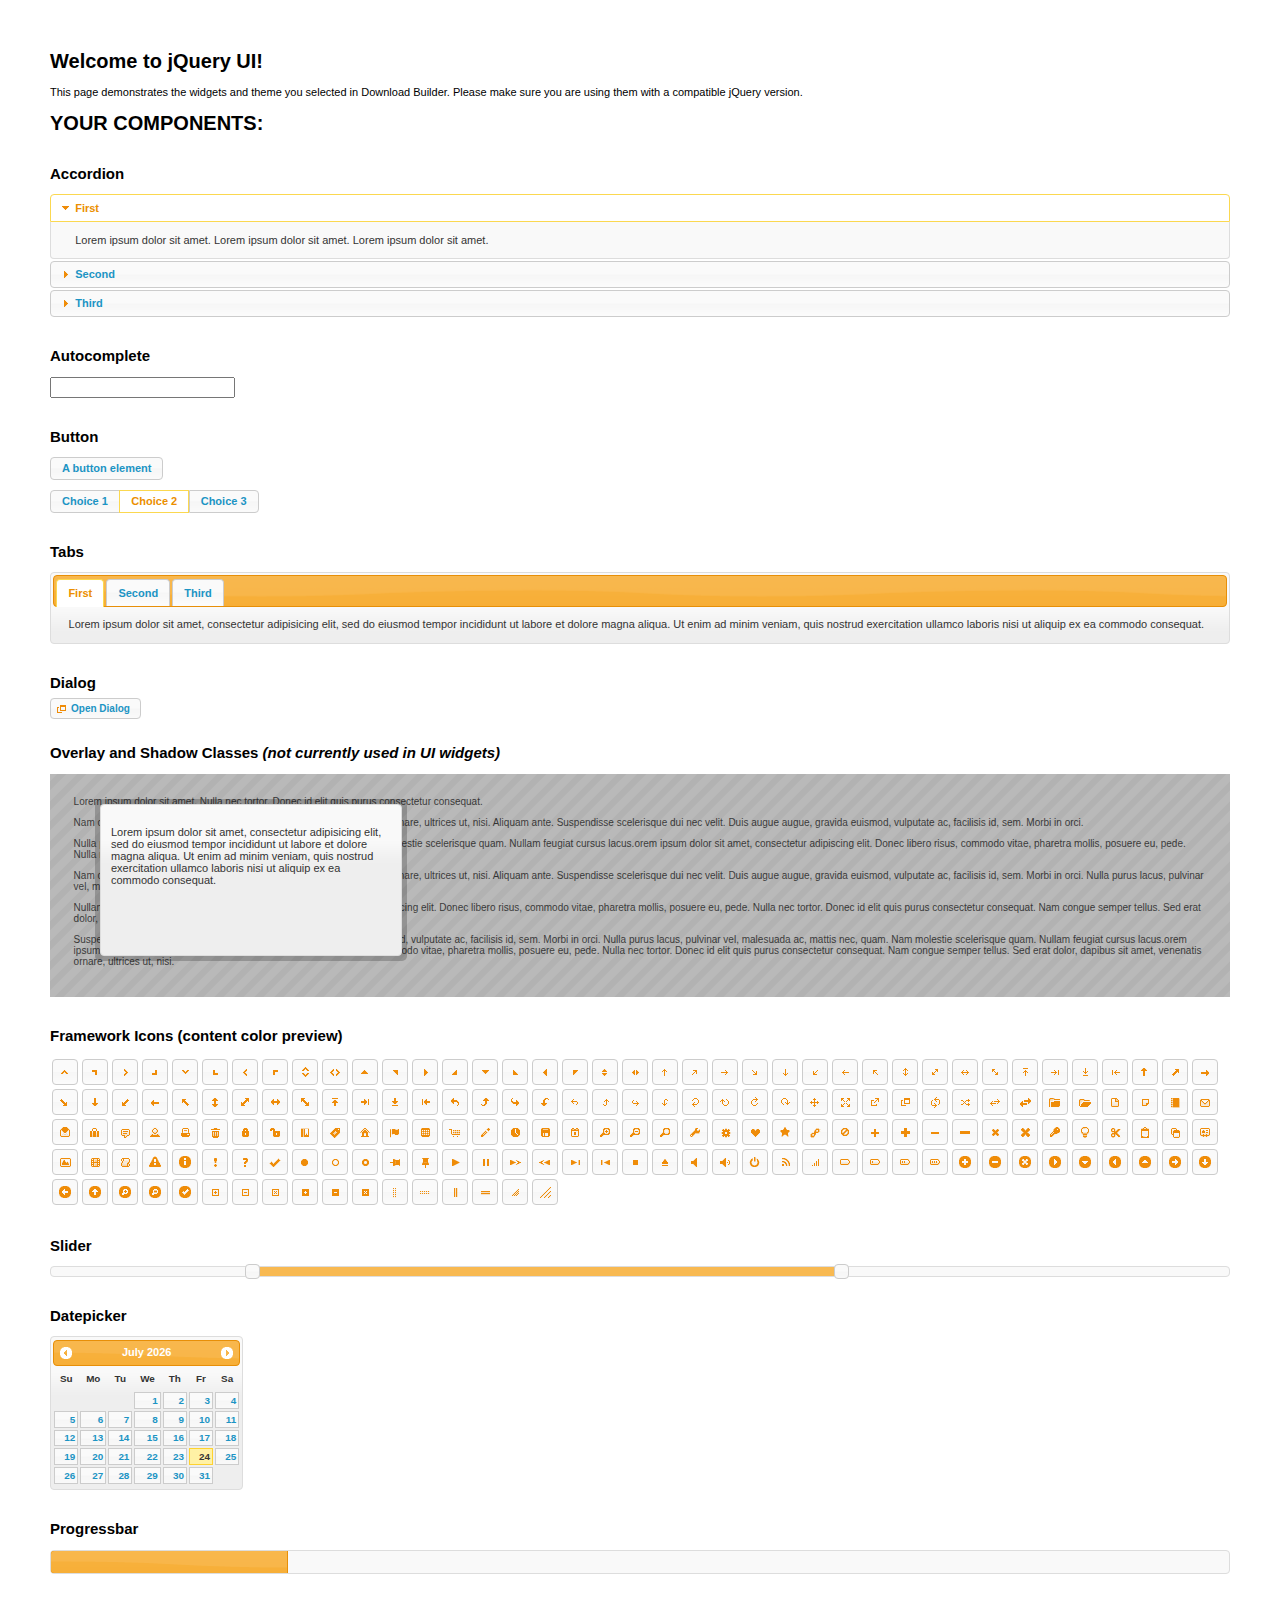
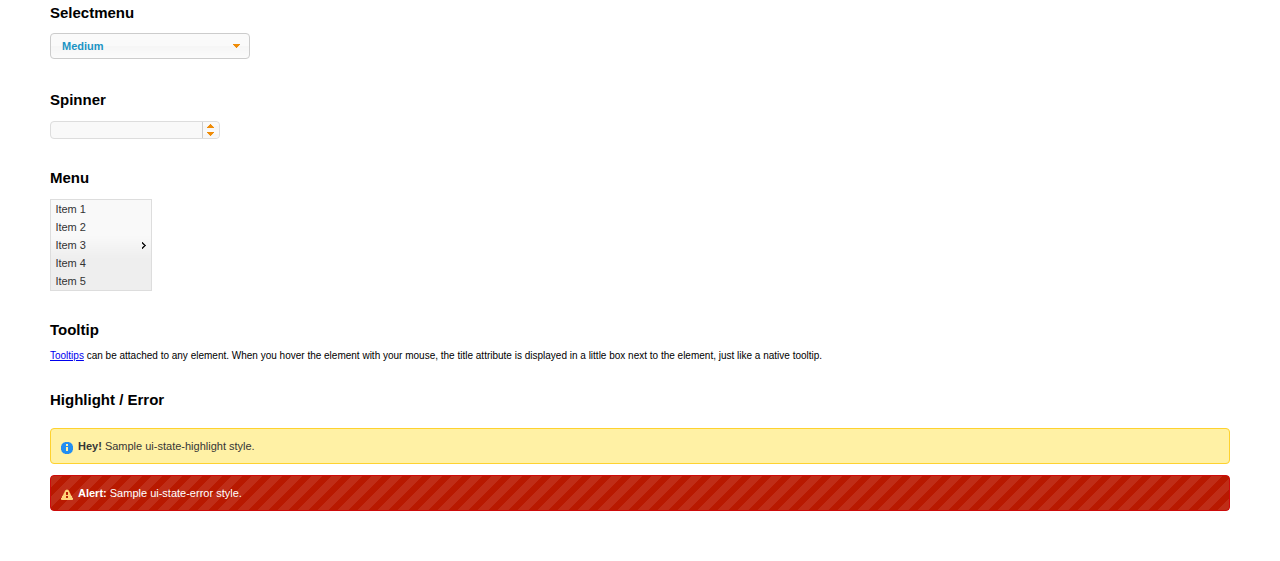
<file: myfirst/static/grappelli/jquery/ui/index.html>
<!doctype html>
<html lang="us">
<head>
	<meta charset="utf-8">
	<title>jQuery UI Example Page</title>
	<link href="jquery-ui.css" rel="stylesheet">
	<style>
	body{
		font: 62.5% "Trebuchet MS", sans-serif;
		margin: 50px;
	}
	.demoHeaders {
		margin-top: 2em;
	}
	#dialog-link {
		padding: .4em 1em .4em 20px;
		text-decoration: none;
		position: relative;
	}
	#dialog-link span.ui-icon {
		margin: 0 5px 0 0;
		position: absolute;
		left: .2em;
		top: 50%;
		margin-top: -8px;
	}
	#icons {
		margin: 0;
		padding: 0;
	}
	#icons li {
		margin: 2px;
		position: relative;
		padding: 4px 0;
		cursor: pointer;
		float: left;
		list-style: none;
	}
	#icons span.ui-icon {
		float: left;
		margin: 0 4px;
	}
	.fakewindowcontain .ui-widget-overlay {
		position: absolute;
	}
	select {
		width: 200px;
	}
	</style>
</head>
<body>

<h1>Welcome to jQuery UI!</h1>

<div class="ui-widget">
	<p>This page demonstrates the widgets and theme you selected in Download Builder. Please make sure you are using them with a compatible jQuery version.</p>
</div>

<h1>YOUR COMPONENTS:</h1>


<!-- Accordion -->
<h2 class="demoHeaders">Accordion</h2>
<div id="accordion">
	<h3>First</h3>
	<div>Lorem ipsum dolor sit amet. Lorem ipsum dolor sit amet. Lorem ipsum dolor sit amet.</div>
	<h3>Second</h3>
	<div>Phasellus mattis tincidunt nibh.</div>
	<h3>Third</h3>
	<div>Nam dui erat, auctor a, dignissim quis.</div>
</div>



<!-- Autocomplete -->
<h2 class="demoHeaders">Autocomplete</h2>
<div>
	<input id="autocomplete" title="type &quot;a&quot;">
</div>



<!-- Button -->
<h2 class="demoHeaders">Button</h2>
<button id="button">A button element</button>
<form style="margin-top: 1em;">
	<div id="radioset">
		<input type="radio" id="radio1" name="radio"><label for="radio1">Choice 1</label>
		<input type="radio" id="radio2" name="radio" checked="checked"><label for="radio2">Choice 2</label>
		<input type="radio" id="radio3" name="radio"><label for="radio3">Choice 3</label>
	</div>
</form>



<!-- Tabs -->
<h2 class="demoHeaders">Tabs</h2>
<div id="tabs">
	<ul>
		<li><a href="#tabs-1">First</a></li>
		<li><a href="#tabs-2">Second</a></li>
		<li><a href="#tabs-3">Third</a></li>
	</ul>
	<div id="tabs-1">Lorem ipsum dolor sit amet, consectetur adipisicing elit, sed do eiusmod tempor incididunt ut labore et dolore magna aliqua. Ut enim ad minim veniam, quis nostrud exercitation ullamco laboris nisi ut aliquip ex ea commodo consequat.</div>
	<div id="tabs-2">Phasellus mattis tincidunt nibh. Cras orci urna, blandit id, pretium vel, aliquet ornare, felis. Maecenas scelerisque sem non nisl. Fusce sed lorem in enim dictum bibendum.</div>
	<div id="tabs-3">Nam dui erat, auctor a, dignissim quis, sollicitudin eu, felis. Pellentesque nisi urna, interdum eget, sagittis et, consequat vestibulum, lacus. Mauris porttitor ullamcorper augue.</div>
</div>



<!-- Dialog NOTE: Dialog is not generated by UI in this demo so it can be visually styled in themeroller-->
<h2 class="demoHeaders">Dialog</h2>
<p><a href="#" id="dialog-link" class="ui-state-default ui-corner-all"><span class="ui-icon ui-icon-newwin"></span>Open Dialog</a></p>

<h2 class="demoHeaders">Overlay and Shadow Classes <em>(not currently used in UI widgets)</em></h2>
<div style="position: relative; width: 96%; height: 200px; padding:1% 2%; overflow:hidden;" class="fakewindowcontain">
	<p>Lorem ipsum dolor sit amet,  Nulla nec tortor. Donec id elit quis purus consectetur consequat. </p><p>Nam congue semper tellus. Sed erat dolor, dapibus sit amet, venenatis ornare, ultrices ut, nisi. Aliquam ante. Suspendisse scelerisque dui nec velit. Duis augue augue, gravida euismod, vulputate ac, facilisis id, sem. Morbi in orci. </p><p>Nulla purus lacus, pulvinar vel, malesuada ac, mattis nec, quam. Nam molestie scelerisque quam. Nullam feugiat cursus lacus.orem ipsum dolor sit amet, consectetur adipiscing elit. Donec libero risus, commodo vitae, pharetra mollis, posuere eu, pede. Nulla nec tortor. Donec id elit quis purus consectetur consequat. </p><p>Nam congue semper tellus. Sed erat dolor, dapibus sit amet, venenatis ornare, ultrices ut, nisi. Aliquam ante. Suspendisse scelerisque dui nec velit. Duis augue augue, gravida euismod, vulputate ac, facilisis id, sem. Morbi in orci. Nulla purus lacus, pulvinar vel, malesuada ac, mattis nec, quam. Nam molestie scelerisque quam. </p><p>Nullam feugiat cursus lacus.orem ipsum dolor sit amet, consectetur adipiscing elit. Donec libero risus, commodo vitae, pharetra mollis, posuere eu, pede. Nulla nec tortor. Donec id elit quis purus consectetur consequat. Nam congue semper tellus. Sed erat dolor, dapibus sit amet, venenatis ornare, ultrices ut, nisi. Aliquam ante. </p><p>Suspendisse scelerisque dui nec velit. Duis augue augue, gravida euismod, vulputate ac, facilisis id, sem. Morbi in orci. Nulla purus lacus, pulvinar vel, malesuada ac, mattis nec, quam. Nam molestie scelerisque quam. Nullam feugiat cursus lacus.orem ipsum dolor sit amet, consectetur adipiscing elit. Donec libero risus, commodo vitae, pharetra mollis, posuere eu, pede. Nulla nec tortor. Donec id elit quis purus consectetur consequat. Nam congue semper tellus. Sed erat dolor, dapibus sit amet, venenatis ornare, ultrices ut, nisi. </p>

	<!-- ui-dialog -->
	<div class="ui-overlay"><div class="ui-widget-overlay"></div><div class="ui-widget-shadow ui-corner-all" style="width: 302px; height: 152px; position: absolute; left: 50px; top: 30px;"></div></div>
	<div style="position: absolute; width: 280px; height: 130px;left: 50px; top: 30px; padding: 10px;" class="ui-widget ui-widget-content ui-corner-all">
		<div class="ui-dialog-content ui-widget-content" style="background: none; border: 0;">
			<p>Lorem ipsum dolor sit amet, consectetur adipisicing elit, sed do eiusmod tempor incididunt ut labore et dolore magna aliqua. Ut enim ad minim veniam, quis nostrud exercitation ullamco laboris nisi ut aliquip ex ea commodo consequat.</p>
		</div>
	</div>

</div>

<!-- ui-dialog -->
<div id="dialog" title="Dialog Title">
	<p>Lorem ipsum dolor sit amet, consectetur adipisicing elit, sed do eiusmod tempor incididunt ut labore et dolore magna aliqua. Ut enim ad minim veniam, quis nostrud exercitation ullamco laboris nisi ut aliquip ex ea commodo consequat.</p>
</div>



<h2 class="demoHeaders">Framework Icons (content color preview)</h2>
<ul id="icons" class="ui-widget ui-helper-clearfix">
	<li class="ui-state-default ui-corner-all" title=".ui-icon-carat-1-n"><span class="ui-icon ui-icon-carat-1-n"></span></li>
	<li class="ui-state-default ui-corner-all" title=".ui-icon-carat-1-ne"><span class="ui-icon ui-icon-carat-1-ne"></span></li>
	<li class="ui-state-default ui-corner-all" title=".ui-icon-carat-1-e"><span class="ui-icon ui-icon-carat-1-e"></span></li>
	<li class="ui-state-default ui-corner-all" title=".ui-icon-carat-1-se"><span class="ui-icon ui-icon-carat-1-se"></span></li>
	<li class="ui-state-default ui-corner-all" title=".ui-icon-carat-1-s"><span class="ui-icon ui-icon-carat-1-s"></span></li>
	<li class="ui-state-default ui-corner-all" title=".ui-icon-carat-1-sw"><span class="ui-icon ui-icon-carat-1-sw"></span></li>
	<li class="ui-state-default ui-corner-all" title=".ui-icon-carat-1-w"><span class="ui-icon ui-icon-carat-1-w"></span></li>
	<li class="ui-state-default ui-corner-all" title=".ui-icon-carat-1-nw"><span class="ui-icon ui-icon-carat-1-nw"></span></li>
	<li class="ui-state-default ui-corner-all" title=".ui-icon-carat-2-n-s"><span class="ui-icon ui-icon-carat-2-n-s"></span></li>
	<li class="ui-state-default ui-corner-all" title=".ui-icon-carat-2-e-w"><span class="ui-icon ui-icon-carat-2-e-w"></span></li>
	<li class="ui-state-default ui-corner-all" title=".ui-icon-triangle-1-n"><span class="ui-icon ui-icon-triangle-1-n"></span></li>
	<li class="ui-state-default ui-corner-all" title=".ui-icon-triangle-1-ne"><span class="ui-icon ui-icon-triangle-1-ne"></span></li>
	<li class="ui-state-default ui-corner-all" title=".ui-icon-triangle-1-e"><span class="ui-icon ui-icon-triangle-1-e"></span></li>
	<li class="ui-state-default ui-corner-all" title=".ui-icon-triangle-1-se"><span class="ui-icon ui-icon-triangle-1-se"></span></li>
	<li class="ui-state-default ui-corner-all" title=".ui-icon-triangle-1-s"><span class="ui-icon ui-icon-triangle-1-s"></span></li>
	<li class="ui-state-default ui-corner-all" title=".ui-icon-triangle-1-sw"><span class="ui-icon ui-icon-triangle-1-sw"></span></li>
	<li class="ui-state-default ui-corner-all" title=".ui-icon-triangle-1-w"><span class="ui-icon ui-icon-triangle-1-w"></span></li>
	<li class="ui-state-default ui-corner-all" title=".ui-icon-triangle-1-nw"><span class="ui-icon ui-icon-triangle-1-nw"></span></li>
	<li class="ui-state-default ui-corner-all" title=".ui-icon-triangle-2-n-s"><span class="ui-icon ui-icon-triangle-2-n-s"></span></li>
	<li class="ui-state-default ui-corner-all" title=".ui-icon-triangle-2-e-w"><span class="ui-icon ui-icon-triangle-2-e-w"></span></li>
	<li class="ui-state-default ui-corner-all" title=".ui-icon-arrow-1-n"><span class="ui-icon ui-icon-arrow-1-n"></span></li>
	<li class="ui-state-default ui-corner-all" title=".ui-icon-arrow-1-ne"><span class="ui-icon ui-icon-arrow-1-ne"></span></li>
	<li class="ui-state-default ui-corner-all" title=".ui-icon-arrow-1-e"><span class="ui-icon ui-icon-arrow-1-e"></span></li>
	<li class="ui-state-default ui-corner-all" title=".ui-icon-arrow-1-se"><span class="ui-icon ui-icon-arrow-1-se"></span></li>
	<li class="ui-state-default ui-corner-all" title=".ui-icon-arrow-1-s"><span class="ui-icon ui-icon-arrow-1-s"></span></li>
	<li class="ui-state-default ui-corner-all" title=".ui-icon-arrow-1-sw"><span class="ui-icon ui-icon-arrow-1-sw"></span></li>
	<li class="ui-state-default ui-corner-all" title=".ui-icon-arrow-1-w"><span class="ui-icon ui-icon-arrow-1-w"></span></li>
	<li class="ui-state-default ui-corner-all" title=".ui-icon-arrow-1-nw"><span class="ui-icon ui-icon-arrow-1-nw"></span></li>
	<li class="ui-state-default ui-corner-all" title=".ui-icon-arrow-2-n-s"><span class="ui-icon ui-icon-arrow-2-n-s"></span></li>
	<li class="ui-state-default ui-corner-all" title=".ui-icon-arrow-2-ne-sw"><span class="ui-icon ui-icon-arrow-2-ne-sw"></span></li>
	<li class="ui-state-default ui-corner-all" title=".ui-icon-arrow-2-e-w"><span class="ui-icon ui-icon-arrow-2-e-w"></span></li>
	<li class="ui-state-default ui-corner-all" title=".ui-icon-arrow-2-se-nw"><span class="ui-icon ui-icon-arrow-2-se-nw"></span></li>
	<li class="ui-state-default ui-corner-all" title=".ui-icon-arrowstop-1-n"><span class="ui-icon ui-icon-arrowstop-1-n"></span></li>
	<li class="ui-state-default ui-corner-all" title=".ui-icon-arrowstop-1-e"><span class="ui-icon ui-icon-arrowstop-1-e"></span></li>
	<li class="ui-state-default ui-corner-all" title=".ui-icon-arrowstop-1-s"><span class="ui-icon ui-icon-arrowstop-1-s"></span></li>
	<li class="ui-state-default ui-corner-all" title=".ui-icon-arrowstop-1-w"><span class="ui-icon ui-icon-arrowstop-1-w"></span></li>
	<li class="ui-state-default ui-corner-all" title=".ui-icon-arrowthick-1-n"><span class="ui-icon ui-icon-arrowthick-1-n"></span></li>
	<li class="ui-state-default ui-corner-all" title=".ui-icon-arrowthick-1-ne"><span class="ui-icon ui-icon-arrowthick-1-ne"></span></li>
	<li class="ui-state-default ui-corner-all" title=".ui-icon-arrowthick-1-e"><span class="ui-icon ui-icon-arrowthick-1-e"></span></li>
	<li class="ui-state-default ui-corner-all" title=".ui-icon-arrowthick-1-se"><span class="ui-icon ui-icon-arrowthick-1-se"></span></li>
	<li class="ui-state-default ui-corner-all" title=".ui-icon-arrowthick-1-s"><span class="ui-icon ui-icon-arrowthick-1-s"></span></li>
	<li class="ui-state-default ui-corner-all" title=".ui-icon-arrowthick-1-sw"><span class="ui-icon ui-icon-arrowthick-1-sw"></span></li>
	<li class="ui-state-default ui-corner-all" title=".ui-icon-arrowthick-1-w"><span class="ui-icon ui-icon-arrowthick-1-w"></span></li>
	<li class="ui-state-default ui-corner-all" title=".ui-icon-arrowthick-1-nw"><span class="ui-icon ui-icon-arrowthick-1-nw"></span></li>
	<li class="ui-state-default ui-corner-all" title=".ui-icon-arrowthick-2-n-s"><span class="ui-icon ui-icon-arrowthick-2-n-s"></span></li>
	<li class="ui-state-default ui-corner-all" title=".ui-icon-arrowthick-2-ne-sw"><span class="ui-icon ui-icon-arrowthick-2-ne-sw"></span></li>
	<li class="ui-state-default ui-corner-all" title=".ui-icon-arrowthick-2-e-w"><span class="ui-icon ui-icon-arrowthick-2-e-w"></span></li>
	<li class="ui-state-default ui-corner-all" title=".ui-icon-arrowthick-2-se-nw"><span class="ui-icon ui-icon-arrowthick-2-se-nw"></span></li>
	<li class="ui-state-default ui-corner-all" title=".ui-icon-arrowthickstop-1-n"><span class="ui-icon ui-icon-arrowthickstop-1-n"></span></li>
	<li class="ui-state-default ui-corner-all" title=".ui-icon-arrowthickstop-1-e"><span class="ui-icon ui-icon-arrowthickstop-1-e"></span></li>
	<li class="ui-state-default ui-corner-all" title=".ui-icon-arrowthickstop-1-s"><span class="ui-icon ui-icon-arrowthickstop-1-s"></span></li>
	<li class="ui-state-default ui-corner-all" title=".ui-icon-arrowthickstop-1-w"><span class="ui-icon ui-icon-arrowthickstop-1-w"></span></li>
	<li class="ui-state-default ui-corner-all" title=".ui-icon-arrowreturnthick-1-w"><span class="ui-icon ui-icon-arrowreturnthick-1-w"></span></li>
	<li class="ui-state-default ui-corner-all" title=".ui-icon-arrowreturnthick-1-n"><span class="ui-icon ui-icon-arrowreturnthick-1-n"></span></li>
	<li class="ui-state-default ui-corner-all" title=".ui-icon-arrowreturnthick-1-e"><span class="ui-icon ui-icon-arrowreturnthick-1-e"></span></li>
	<li class="ui-state-default ui-corner-all" title=".ui-icon-arrowreturnthick-1-s"><span class="ui-icon ui-icon-arrowreturnthick-1-s"></span></li>
	<li class="ui-state-default ui-corner-all" title=".ui-icon-arrowreturn-1-w"><span class="ui-icon ui-icon-arrowreturn-1-w"></span></li>
	<li class="ui-state-default ui-corner-all" title=".ui-icon-arrowreturn-1-n"><span class="ui-icon ui-icon-arrowreturn-1-n"></span></li>
	<li class="ui-state-default ui-corner-all" title=".ui-icon-arrowreturn-1-e"><span class="ui-icon ui-icon-arrowreturn-1-e"></span></li>
	<li class="ui-state-default ui-corner-all" title=".ui-icon-arrowreturn-1-s"><span class="ui-icon ui-icon-arrowreturn-1-s"></span></li>
	<li class="ui-state-default ui-corner-all" title=".ui-icon-arrowrefresh-1-w"><span class="ui-icon ui-icon-arrowrefresh-1-w"></span></li>
	<li class="ui-state-default ui-corner-all" title=".ui-icon-arrowrefresh-1-n"><span class="ui-icon ui-icon-arrowrefresh-1-n"></span></li>
	<li class="ui-state-default ui-corner-all" title=".ui-icon-arrowrefresh-1-e"><span class="ui-icon ui-icon-arrowrefresh-1-e"></span></li>
	<li class="ui-state-default ui-corner-all" title=".ui-icon-arrowrefresh-1-s"><span class="ui-icon ui-icon-arrowrefresh-1-s"></span></li>
	<li class="ui-state-default ui-corner-all" title=".ui-icon-arrow-4"><span class="ui-icon ui-icon-arrow-4"></span></li>
	<li class="ui-state-default ui-corner-all" title=".ui-icon-arrow-4-diag"><span class="ui-icon ui-icon-arrow-4-diag"></span></li>
	<li class="ui-state-default ui-corner-all" title=".ui-icon-extlink"><span class="ui-icon ui-icon-extlink"></span></li>
	<li class="ui-state-default ui-corner-all" title=".ui-icon-newwin"><span class="ui-icon ui-icon-newwin"></span></li>
	<li class="ui-state-default ui-corner-all" title=".ui-icon-refresh"><span class="ui-icon ui-icon-refresh"></span></li>
	<li class="ui-state-default ui-corner-all" title=".ui-icon-shuffle"><span class="ui-icon ui-icon-shuffle"></span></li>
	<li class="ui-state-default ui-corner-all" title=".ui-icon-transfer-e-w"><span class="ui-icon ui-icon-transfer-e-w"></span></li>
	<li class="ui-state-default ui-corner-all" title=".ui-icon-transferthick-e-w"><span class="ui-icon ui-icon-transferthick-e-w"></span></li>
	<li class="ui-state-default ui-corner-all" title=".ui-icon-folder-collapsed"><span class="ui-icon ui-icon-folder-collapsed"></span></li>
	<li class="ui-state-default ui-corner-all" title=".ui-icon-folder-open"><span class="ui-icon ui-icon-folder-open"></span></li>
	<li class="ui-state-default ui-corner-all" title=".ui-icon-document"><span class="ui-icon ui-icon-document"></span></li>
	<li class="ui-state-default ui-corner-all" title=".ui-icon-document-b"><span class="ui-icon ui-icon-document-b"></span></li>
	<li class="ui-state-default ui-corner-all" title=".ui-icon-note"><span class="ui-icon ui-icon-note"></span></li>
	<li class="ui-state-default ui-corner-all" title=".ui-icon-mail-closed"><span class="ui-icon ui-icon-mail-closed"></span></li>
	<li class="ui-state-default ui-corner-all" title=".ui-icon-mail-open"><span class="ui-icon ui-icon-mail-open"></span></li>
	<li class="ui-state-default ui-corner-all" title=".ui-icon-suitcase"><span class="ui-icon ui-icon-suitcase"></span></li>
	<li class="ui-state-default ui-corner-all" title=".ui-icon-comment"><span class="ui-icon ui-icon-comment"></span></li>
	<li class="ui-state-default ui-corner-all" title=".ui-icon-person"><span class="ui-icon ui-icon-person"></span></li>
	<li class="ui-state-default ui-corner-all" title=".ui-icon-print"><span class="ui-icon ui-icon-print"></span></li>
	<li class="ui-state-default ui-corner-all" title=".ui-icon-trash"><span class="ui-icon ui-icon-trash"></span></li>
	<li class="ui-state-default ui-corner-all" title=".ui-icon-locked"><span class="ui-icon ui-icon-locked"></span></li>
	<li class="ui-state-default ui-corner-all" title=".ui-icon-unlocked"><span class="ui-icon ui-icon-unlocked"></span></li>
	<li class="ui-state-default ui-corner-all" title=".ui-icon-bookmark"><span class="ui-icon ui-icon-bookmark"></span></li>
	<li class="ui-state-default ui-corner-all" title=".ui-icon-tag"><span class="ui-icon ui-icon-tag"></span></li>
	<li class="ui-state-default ui-corner-all" title=".ui-icon-home"><span class="ui-icon ui-icon-home"></span></li>
	<li class="ui-state-default ui-corner-all" title=".ui-icon-flag"><span class="ui-icon ui-icon-flag"></span></li>
	<li class="ui-state-default ui-corner-all" title=".ui-icon-calculator"><span class="ui-icon ui-icon-calculator"></span></li>
	<li class="ui-state-default ui-corner-all" title=".ui-icon-cart"><span class="ui-icon ui-icon-cart"></span></li>
	<li class="ui-state-default ui-corner-all" title=".ui-icon-pencil"><span class="ui-icon ui-icon-pencil"></span></li>
	<li class="ui-state-default ui-corner-all" title=".ui-icon-clock"><span class="ui-icon ui-icon-clock"></span></li>
	<li class="ui-state-default ui-corner-all" title=".ui-icon-disk"><span class="ui-icon ui-icon-disk"></span></li>
	<li class="ui-state-default ui-corner-all" title=".ui-icon-calendar"><span class="ui-icon ui-icon-calendar"></span></li>
	<li class="ui-state-default ui-corner-all" title=".ui-icon-zoomin"><span class="ui-icon ui-icon-zoomin"></span></li>
	<li class="ui-state-default ui-corner-all" title=".ui-icon-zoomout"><span class="ui-icon ui-icon-zoomout"></span></li>
	<li class="ui-state-default ui-corner-all" title=".ui-icon-search"><span class="ui-icon ui-icon-search"></span></li>
	<li class="ui-state-default ui-corner-all" title=".ui-icon-wrench"><span class="ui-icon ui-icon-wrench"></span></li>
	<li class="ui-state-default ui-corner-all" title=".ui-icon-gear"><span class="ui-icon ui-icon-gear"></span></li>
	<li class="ui-state-default ui-corner-all" title=".ui-icon-heart"><span class="ui-icon ui-icon-heart"></span></li>
	<li class="ui-state-default ui-corner-all" title=".ui-icon-star"><span class="ui-icon ui-icon-star"></span></li>
	<li class="ui-state-default ui-corner-all" title=".ui-icon-link"><span class="ui-icon ui-icon-link"></span></li>
	<li class="ui-state-default ui-corner-all" title=".ui-icon-cancel"><span class="ui-icon ui-icon-cancel"></span></li>
	<li class="ui-state-default ui-corner-all" title=".ui-icon-plus"><span class="ui-icon ui-icon-plus"></span></li>
	<li class="ui-state-default ui-corner-all" title=".ui-icon-plusthick"><span class="ui-icon ui-icon-plusthick"></span></li>
	<li class="ui-state-default ui-corner-all" title=".ui-icon-minus"><span class="ui-icon ui-icon-minus"></span></li>
	<li class="ui-state-default ui-corner-all" title=".ui-icon-minusthick"><span class="ui-icon ui-icon-minusthick"></span></li>
	<li class="ui-state-default ui-corner-all" title=".ui-icon-close"><span class="ui-icon ui-icon-close"></span></li>
	<li class="ui-state-default ui-corner-all" title=".ui-icon-closethick"><span class="ui-icon ui-icon-closethick"></span></li>
	<li class="ui-state-default ui-corner-all" title=".ui-icon-key"><span class="ui-icon ui-icon-key"></span></li>
	<li class="ui-state-default ui-corner-all" title=".ui-icon-lightbulb"><span class="ui-icon ui-icon-lightbulb"></span></li>
	<li class="ui-state-default ui-corner-all" title=".ui-icon-scissors"><span class="ui-icon ui-icon-scissors"></span></li>
	<li class="ui-state-default ui-corner-all" title=".ui-icon-clipboard"><span class="ui-icon ui-icon-clipboard"></span></li>
	<li class="ui-state-default ui-corner-all" title=".ui-icon-copy"><span class="ui-icon ui-icon-copy"></span></li>
	<li class="ui-state-default ui-corner-all" title=".ui-icon-contact"><span class="ui-icon ui-icon-contact"></span></li>
	<li class="ui-state-default ui-corner-all" title=".ui-icon-image"><span class="ui-icon ui-icon-image"></span></li>
	<li class="ui-state-default ui-corner-all" title=".ui-icon-video"><span class="ui-icon ui-icon-video"></span></li>
	<li class="ui-state-default ui-corner-all" title=".ui-icon-script"><span class="ui-icon ui-icon-script"></span></li>
	<li class="ui-state-default ui-corner-all" title=".ui-icon-alert"><span class="ui-icon ui-icon-alert"></span></li>
	<li class="ui-state-default ui-corner-all" title=".ui-icon-info"><span class="ui-icon ui-icon-info"></span></li>
	<li class="ui-state-default ui-corner-all" title=".ui-icon-notice"><span class="ui-icon ui-icon-notice"></span></li>
	<li class="ui-state-default ui-corner-all" title=".ui-icon-help"><span class="ui-icon ui-icon-help"></span></li>
	<li class="ui-state-default ui-corner-all" title=".ui-icon-check"><span class="ui-icon ui-icon-check"></span></li>
	<li class="ui-state-default ui-corner-all" title=".ui-icon-bullet"><span class="ui-icon ui-icon-bullet"></span></li>
	<li class="ui-state-default ui-corner-all" title=".ui-icon-radio-off"><span class="ui-icon ui-icon-radio-off"></span></li>
	<li class="ui-state-default ui-corner-all" title=".ui-icon-radio-on"><span class="ui-icon ui-icon-radio-on"></span></li>
	<li class="ui-state-default ui-corner-all" title=".ui-icon-pin-w"><span class="ui-icon ui-icon-pin-w"></span></li>
	<li class="ui-state-default ui-corner-all" title=".ui-icon-pin-s"><span class="ui-icon ui-icon-pin-s"></span></li>
	<li class="ui-state-default ui-corner-all" title=".ui-icon-play"><span class="ui-icon ui-icon-play"></span></li>
	<li class="ui-state-default ui-corner-all" title=".ui-icon-pause"><span class="ui-icon ui-icon-pause"></span></li>
	<li class="ui-state-default ui-corner-all" title=".ui-icon-seek-next"><span class="ui-icon ui-icon-seek-next"></span></li>
	<li class="ui-state-default ui-corner-all" title=".ui-icon-seek-prev"><span class="ui-icon ui-icon-seek-prev"></span></li>
	<li class="ui-state-default ui-corner-all" title=".ui-icon-seek-end"><span class="ui-icon ui-icon-seek-end"></span></li>
	<li class="ui-state-default ui-corner-all" title=".ui-icon-seek-first"><span class="ui-icon ui-icon-seek-first"></span></li>
	<li class="ui-state-default ui-corner-all" title=".ui-icon-stop"><span class="ui-icon ui-icon-stop"></span></li>
	<li class="ui-state-default ui-corner-all" title=".ui-icon-eject"><span class="ui-icon ui-icon-eject"></span></li>
	<li class="ui-state-default ui-corner-all" title=".ui-icon-volume-off"><span class="ui-icon ui-icon-volume-off"></span></li>
	<li class="ui-state-default ui-corner-all" title=".ui-icon-volume-on"><span class="ui-icon ui-icon-volume-on"></span></li>
	<li class="ui-state-default ui-corner-all" title=".ui-icon-power"><span class="ui-icon ui-icon-power"></span></li>
	<li class="ui-state-default ui-corner-all" title=".ui-icon-signal-diag"><span class="ui-icon ui-icon-signal-diag"></span></li>
	<li class="ui-state-default ui-corner-all" title=".ui-icon-signal"><span class="ui-icon ui-icon-signal"></span></li>
	<li class="ui-state-default ui-corner-all" title=".ui-icon-battery-0"><span class="ui-icon ui-icon-battery-0"></span></li>
	<li class="ui-state-default ui-corner-all" title=".ui-icon-battery-1"><span class="ui-icon ui-icon-battery-1"></span></li>
	<li class="ui-state-default ui-corner-all" title=".ui-icon-battery-2"><span class="ui-icon ui-icon-battery-2"></span></li>
	<li class="ui-state-default ui-corner-all" title=".ui-icon-battery-3"><span class="ui-icon ui-icon-battery-3"></span></li>
	<li class="ui-state-default ui-corner-all" title=".ui-icon-circle-plus"><span class="ui-icon ui-icon-circle-plus"></span></li>
	<li class="ui-state-default ui-corner-all" title=".ui-icon-circle-minus"><span class="ui-icon ui-icon-circle-minus"></span></li>
	<li class="ui-state-default ui-corner-all" title=".ui-icon-circle-close"><span class="ui-icon ui-icon-circle-close"></span></li>
	<li class="ui-state-default ui-corner-all" title=".ui-icon-circle-triangle-e"><span class="ui-icon ui-icon-circle-triangle-e"></span></li>
	<li class="ui-state-default ui-corner-all" title=".ui-icon-circle-triangle-s"><span class="ui-icon ui-icon-circle-triangle-s"></span></li>
	<li class="ui-state-default ui-corner-all" title=".ui-icon-circle-triangle-w"><span class="ui-icon ui-icon-circle-triangle-w"></span></li>
	<li class="ui-state-default ui-corner-all" title=".ui-icon-circle-triangle-n"><span class="ui-icon ui-icon-circle-triangle-n"></span></li>
	<li class="ui-state-default ui-corner-all" title=".ui-icon-circle-arrow-e"><span class="ui-icon ui-icon-circle-arrow-e"></span></li>
	<li class="ui-state-default ui-corner-all" title=".ui-icon-circle-arrow-s"><span class="ui-icon ui-icon-circle-arrow-s"></span></li>
	<li class="ui-state-default ui-corner-all" title=".ui-icon-circle-arrow-w"><span class="ui-icon ui-icon-circle-arrow-w"></span></li>
	<li class="ui-state-default ui-corner-all" title=".ui-icon-circle-arrow-n"><span class="ui-icon ui-icon-circle-arrow-n"></span></li>
	<li class="ui-state-default ui-corner-all" title=".ui-icon-circle-zoomin"><span class="ui-icon ui-icon-circle-zoomin"></span></li>
	<li class="ui-state-default ui-corner-all" title=".ui-icon-circle-zoomout"><span class="ui-icon ui-icon-circle-zoomout"></span></li>
	<li class="ui-state-default ui-corner-all" title=".ui-icon-circle-check"><span class="ui-icon ui-icon-circle-check"></span></li>
	<li class="ui-state-default ui-corner-all" title=".ui-icon-circlesmall-plus"><span class="ui-icon ui-icon-circlesmall-plus"></span></li>
	<li class="ui-state-default ui-corner-all" title=".ui-icon-circlesmall-minus"><span class="ui-icon ui-icon-circlesmall-minus"></span></li>
	<li class="ui-state-default ui-corner-all" title=".ui-icon-circlesmall-close"><span class="ui-icon ui-icon-circlesmall-close"></span></li>
	<li class="ui-state-default ui-corner-all" title=".ui-icon-squaresmall-plus"><span class="ui-icon ui-icon-squaresmall-plus"></span></li>
	<li class="ui-state-default ui-corner-all" title=".ui-icon-squaresmall-minus"><span class="ui-icon ui-icon-squaresmall-minus"></span></li>
	<li class="ui-state-default ui-corner-all" title=".ui-icon-squaresmall-close"><span class="ui-icon ui-icon-squaresmall-close"></span></li>
	<li class="ui-state-default ui-corner-all" title=".ui-icon-grip-dotted-vertical"><span class="ui-icon ui-icon-grip-dotted-vertical"></span></li>
	<li class="ui-state-default ui-corner-all" title=".ui-icon-grip-dotted-horizontal"><span class="ui-icon ui-icon-grip-dotted-horizontal"></span></li>
	<li class="ui-state-default ui-corner-all" title=".ui-icon-grip-solid-vertical"><span class="ui-icon ui-icon-grip-solid-vertical"></span></li>
	<li class="ui-state-default ui-corner-all" title=".ui-icon-grip-solid-horizontal"><span class="ui-icon ui-icon-grip-solid-horizontal"></span></li>
	<li class="ui-state-default ui-corner-all" title=".ui-icon-gripsmall-diagonal-se"><span class="ui-icon ui-icon-gripsmall-diagonal-se"></span></li>
	<li class="ui-state-default ui-corner-all" title=".ui-icon-grip-diagonal-se"><span class="ui-icon ui-icon-grip-diagonal-se"></span></li>
</ul>


<!-- Slider -->
<h2 class="demoHeaders">Slider</h2>
<div id="slider"></div>



<!-- Datepicker -->
<h2 class="demoHeaders">Datepicker</h2>
<div id="datepicker"></div>



<!-- Progressbar -->
<h2 class="demoHeaders">Progressbar</h2>
<div id="progressbar"></div>



<!-- Progressbar -->
<h2 class="demoHeaders">Selectmenu</h2>
<select id="selectmenu">
	<option>Slower</option>
	<option>Slow</option>
	<option selected="selected">Medium</option>
	<option>Fast</option>
	<option>Faster</option>
</select>



<!-- Spinner -->
<h2 class="demoHeaders">Spinner</h2>
<input id="spinner">



<!-- Menu -->
<h2 class="demoHeaders">Menu</h2>
<ul style="width:100px;" id="menu">
	<li>Item 1</li>
	<li>Item 2</li>
	<li>Item 3
		<ul>
			<li>Item 3-1</li>
			<li>Item 3-2</li>
			<li>Item 3-3</li>
			<li>Item 3-4</li>
			<li>Item 3-5</li>
		</ul>
	</li>
	<li>Item 4</li>
	<li>Item 5</li>
</ul>



<!-- Tooltip -->
<h2 class="demoHeaders">Tooltip</h2>
<p id="tooltip">
	<a href="#" title="That&apos;s what this widget is">Tooltips</a> can be attached to any element. When you hover
the element with your mouse, the title attribute is displayed in a little box next to the element, just like a native tooltip.
</p>


<!-- Highlight / Error -->
<h2 class="demoHeaders">Highlight / Error</h2>
<div class="ui-widget">
	<div class="ui-state-highlight ui-corner-all" style="margin-top: 20px; padding: 0 .7em;">
		<p><span class="ui-icon ui-icon-info" style="float: left; margin-right: .3em;"></span>
		<strong>Hey!</strong> Sample ui-state-highlight style.</p>
	</div>
</div>
<br>
<div class="ui-widget">
	<div class="ui-state-error ui-corner-all" style="padding: 0 .7em;">
		<p><span class="ui-icon ui-icon-alert" style="float: left; margin-right: .3em;"></span>
		<strong>Alert:</strong> Sample ui-state-error style.</p>
	</div>
</div>

<script src="external/jquery/jquery.js"></script>
<script src="jquery-ui.js"></script>
<script>

$( "#accordion" ).accordion();



var availableTags = [
	"ActionScript",
	"AppleScript",
	"Asp",
	"BASIC",
	"C",
	"C++",
	"Clojure",
	"COBOL",
	"ColdFusion",
	"Erlang",
	"Fortran",
	"Groovy",
	"Haskell",
	"Java",
	"JavaScript",
	"Lisp",
	"Perl",
	"PHP",
	"Python",
	"Ruby",
	"Scala",
	"Scheme"
];
$( "#autocomplete" ).autocomplete({
	source: availableTags
});



$( "#button" ).button();
$( "#radioset" ).buttonset();



$( "#tabs" ).tabs();



$( "#dialog" ).dialog({
	autoOpen: false,
	width: 400,
	buttons: [
		{
			text: "Ok",
			click: function() {
				$( this ).dialog( "close" );
			}
		},
		{
			text: "Cancel",
			click: function() {
				$( this ).dialog( "close" );
			}
		}
	]
});

// Link to open the dialog
$( "#dialog-link" ).click(function( event ) {
	$( "#dialog" ).dialog( "open" );
	event.preventDefault();
});



$( "#datepicker" ).datepicker({
	inline: true
});



$( "#slider" ).slider({
	range: true,
	values: [ 17, 67 ]
});



$( "#progressbar" ).progressbar({
	value: 20
});



$( "#spinner" ).spinner();



$( "#menu" ).menu();



$( "#tooltip" ).tooltip();



$( "#selectmenu" ).selectmenu();


// Hover states on the static widgets
$( "#dialog-link, #icons li" ).hover(
	function() {
		$( this ).addClass( "ui-state-hover" );
	},
	function() {
		$( this ).removeClass( "ui-state-hover" );
	}
);
</script>
</body>
</html>
</file>
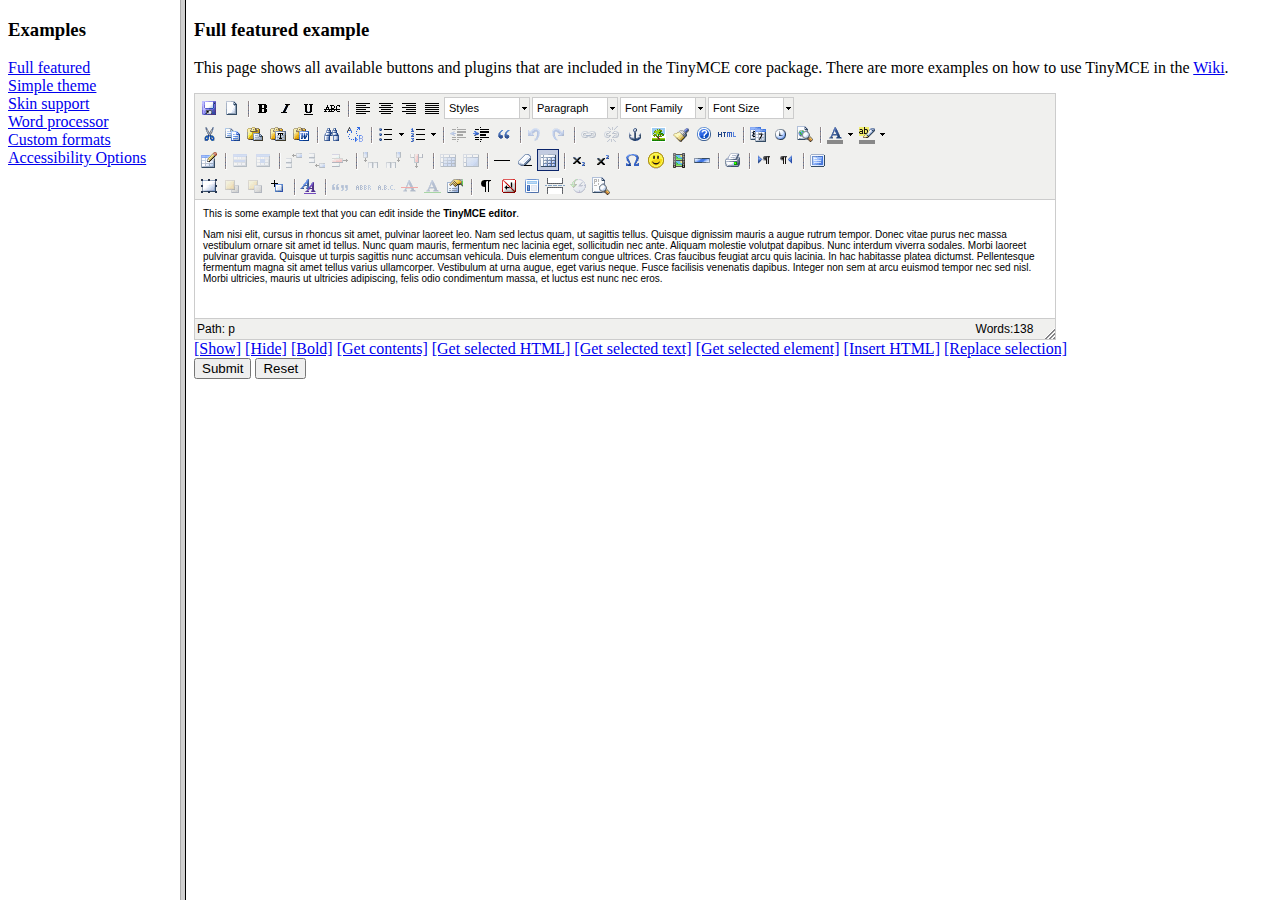
<file: myfirst/static/grappelli/tinymce/examples/index.html>
<!DOCTYPE HTML PUBLIC "-//W3C//DTD HTML 4.01 Frameset//EN" "http://www.w3.org/TR/html4/frameset.dtd">
<html>
<head>
	<title>TinyMCE examples</title>
</head>
<frameset cols="180,80%">
	<frame src="menu.html" name="menu" />
	<frame src="full.html" name="main" />
</frameset>
</html>
</file>
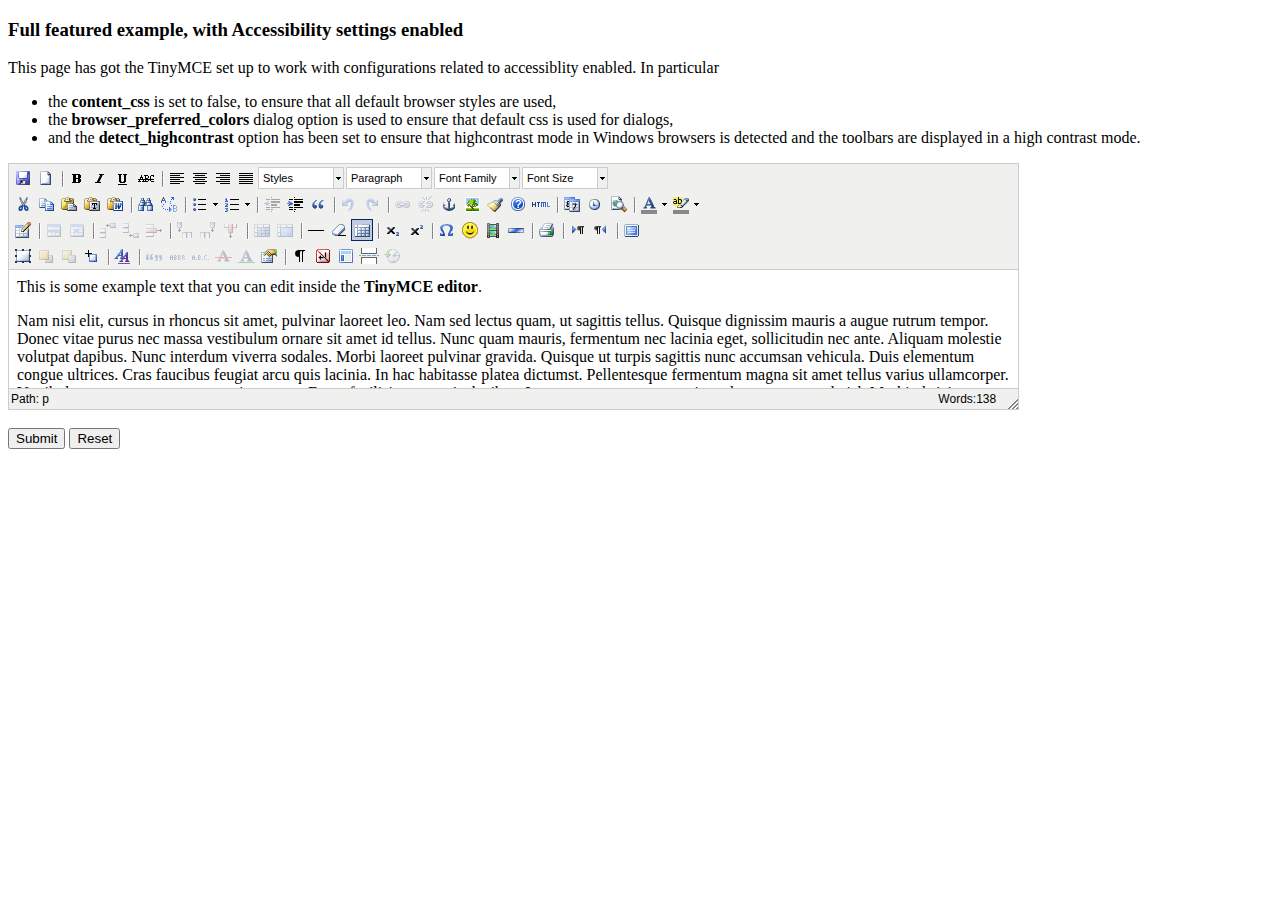
<file: myfirst/static/grappelli/tinymce/examples/accessibility.html>
<!DOCTYPE html PUBLIC "-//W3C//DTD XHTML 1.0 Strict//EN" "http://www.w3.org/TR/xhtml1/DTD/xhtml1-strict.dtd">
<html xmlns="http://www.w3.org/1999/xhtml">
<head>
<title>Full featured example</title>

<!-- TinyMCE -->
<script type="text/javascript" src="../jscripts/tiny_mce/tiny_mce.js"></script>
<script type="text/javascript">
	tinyMCE.init({
		// General options
		mode : "textareas",
		theme : "advanced",
		plugins : "pagebreak,style,layer,table,save,advhr,advimage,advlink,emotions,iespell,insertdatetime,preview,media,searchreplace,print,contextmenu,paste,directionality,fullscreen,noneditable,visualchars,nonbreaking,xhtmlxtras,template,wordcount,advlist,autosave",

		// Theme options
		theme_advanced_buttons1 : "save,newdocument,|,bold,italic,underline,strikethrough,|,justifyleft,justifycenter,justifyright,justifyfull,styleselect,formatselect,fontselect,fontsizeselect",
		theme_advanced_buttons2 : "cut,copy,paste,pastetext,pasteword,|,search,replace,|,bullist,numlist,|,outdent,indent,blockquote,|,undo,redo,|,link,unlink,anchor,image,cleanup,help,code,|,insertdate,inserttime,preview,|,forecolor,backcolor",
		theme_advanced_buttons3 : "tablecontrols,|,hr,removeformat,visualaid,|,sub,sup,|,charmap,emotions,iespell,media,advhr,|,print,|,ltr,rtl,|,fullscreen",
		theme_advanced_buttons4 : "insertlayer,moveforward,movebackward,absolute,|,styleprops,|,cite,abbr,acronym,del,ins,attribs,|,visualchars,nonbreaking,template,pagebreak,restoredraft",
		theme_advanced_toolbar_location : "top",
		theme_advanced_toolbar_align : "left",
		theme_advanced_statusbar_location : "bottom",
		theme_advanced_resizing : true,

		// Example content CSS (should be your site CSS)
		// using false to ensure that the default browser settings are used for best Accessibility
		// ACCESSIBILITY SETTINGS
		content_css : false,
		// Use browser preferred colors for dialogs.
		browser_preferred_colors : true,
		detect_highcontrast : true,

		// Drop lists for link/image/media/template dialogs
		template_external_list_url : "lists/template_list.js",
		external_link_list_url : "lists/link_list.js",
		external_image_list_url : "lists/image_list.js",
		media_external_list_url : "lists/media_list.js",

		// Style formats
		style_formats : [
			{title : 'Bold text', inline : 'b'},
			{title : 'Red text', inline : 'span', styles : {color : '#ff0000'}},
			{title : 'Red header', block : 'h1', styles : {color : '#ff0000'}},
			{title : 'Example 1', inline : 'span', classes : 'example1'},
			{title : 'Example 2', inline : 'span', classes : 'example2'},
			{title : 'Table styles'},
			{title : 'Table row 1', selector : 'tr', classes : 'tablerow1'}
		],

		// Replace values for the template plugin
		template_replace_values : {
			username : "Some User",
			staffid : "991234"
		}
	});
</script>
<!-- /TinyMCE -->

</head>
<body>

<form method="post" action="http://tinymce.moxiecode.com/dump.php?example=true">
	<div>
		<h3>Full featured example, with Accessibility settings enabled</h3>

		<p>
			This page has got the TinyMCE set up to work with configurations related to accessiblity enabled.
			In particular
			<ul>
			<li>the <strong>content_css</strong> is set to false, to ensure that all default browser styles are used, </li>
			<li>the <strong>browser_preferred_colors</strong> dialog option is used to ensure that default css is used for dialogs, </li>
			<li>and the <strong>detect_highcontrast</strong> option has been set to ensure that highcontrast mode in Windows browsers
			is detected and the toolbars are displayed in a high contrast mode.</li>
			</ul>
		</p>

		<!-- Gets replaced with TinyMCE, remember HTML in a textarea should be encoded -->
		<div>
			<textarea id="elm1" name="elm1" rows="15" cols="80" style="width: 80%">
				&lt;p&gt;
					This is some example text that you can edit inside the &lt;strong&gt;TinyMCE editor&lt;/strong&gt;.
				&lt;/p&gt;
				&lt;p&gt;
				Nam nisi elit, cursus in rhoncus sit amet, pulvinar laoreet leo. Nam sed lectus quam, ut sagittis tellus. Quisque dignissim mauris a augue rutrum tempor. Donec vitae purus nec massa vestibulum ornare sit amet id tellus. Nunc quam mauris, fermentum nec lacinia eget, sollicitudin nec ante. Aliquam molestie volutpat dapibus. Nunc interdum viverra sodales. Morbi laoreet pulvinar gravida. Quisque ut turpis sagittis nunc accumsan vehicula. Duis elementum congue ultrices. Cras faucibus feugiat arcu quis lacinia. In hac habitasse platea dictumst. Pellentesque fermentum magna sit amet tellus varius ullamcorper. Vestibulum at urna augue, eget varius neque. Fusce facilisis venenatis dapibus. Integer non sem at arcu euismod tempor nec sed nisl. Morbi ultricies, mauris ut ultricies adipiscing, felis odio condimentum massa, et luctus est nunc nec eros.
				&lt;/p&gt;
			</textarea>
		</div>

		<br />
		<input type="submit" name="save" value="Submit" />
		<input type="reset" name="reset" value="Reset" />
	</div>
</form>

<script type="text/javascript">
if (document.location.protocol == 'file:') {
	alert("The examples might not work properly on the local file system due to security settings in your browser. Please use a real webserver.");
}
</script>
</body>
</html>
</file>
